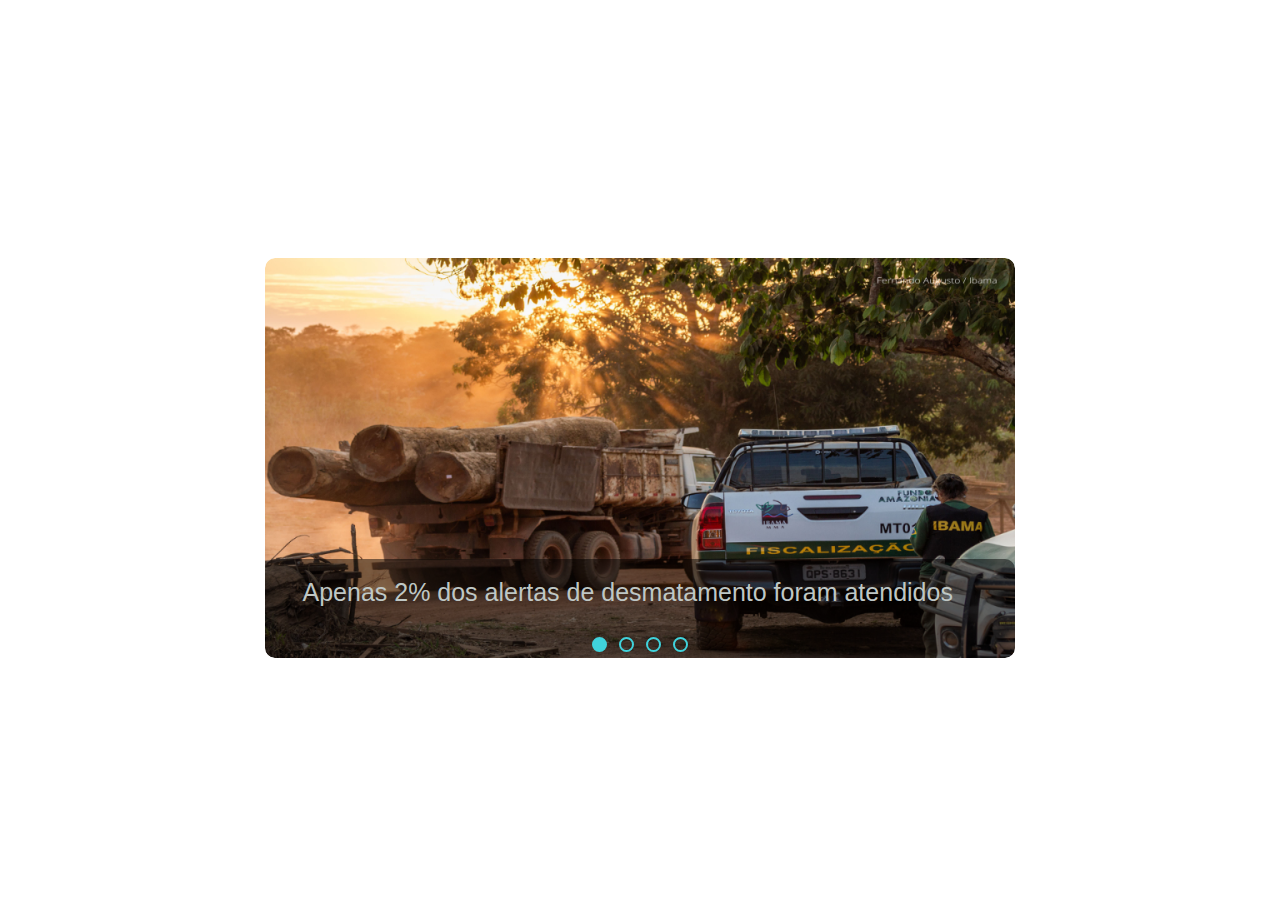
<file: att_13_06_21/slider.html>
<!DOCTYPE html>
<html lang="pt-br">
<head>
    <meta charset="UTF-8">
    <meta name="viewport" content="width=device-width, initial-scale=1, minimum-scale=1, maximum-scale=1">
    <link rel="stylesheet" href="slider.css">
    <title>Slider</title>
</head>
<body>
    <div class="format">
        <div class="img-slider">
            <div class="slide active">
            <img src="imgs1.jpg" alt="">
                <div class="info">
                    <a>Apenas 2% dos alertas de desmatamento foram atendidos</a>
                </div>
            </div>

            <div class="slide">
            <img src="imgs2.jpg" alt="">
                <div class="info">
                    <a>Aborto inseguro é uma grande causa de morte materna</a>
                </div>
            </div>

            <div class="slide">
            <img src="imgs3.jpg" alt="">
                <div class="info">
                    <a>CPI debate holocausto em discussão sobre pandemia</a>
                </div>
            </div>

            <div class="slide">
            <img src="imgs4.jpg" alt="">
                <div class="info">
                    <a>57% da população admitem a pena de morte no Brasil</a>
                </div>
            </div>
        <div class="navigation">
            <div class="btn active"></div>
            <div class="btn"></div>
            <div class="btn"></div>
            <div class="btn"></div>
        </div>
        
        </div>
    </div>
    

    <script type="text/javascript">
    var slides = document.querySelectorAll('.slide');
    var btns = document.querySelectorAll('.btn');
    let currentSlide = 1;
  
    // Javascript for image slider manual navigation
    var manualNav = function(manual){
    slides.forEach((slide) => {
        slide.classList.remove('active');
  
        btns.forEach((btn) => {
        btn.classList.remove('active');
        });
    });
  
    slides[manual].classList.add('active');
    btns[manual].classList.add('active');
    }
  
    btns.forEach((btn, i) => {
    btn.addEventListener("click", () => {
        manualNav(i);
        currentSlide = i;
    });
    });
  
    // Javascript for image slider autoplay navigation
    var repeat = function(activeClass){
    let active = document.getElementsByClassName('active');
    let i = 1;
  
    var repeater = () => {
        setTimeout(function(){
        [...active].forEach((activeSlide) => {
            activeSlide.classList.remove('active');
        });
  
        slides[i].classList.add('active');
        btns[i].classList.add('active');
        i++;
  
        if(slides.length == i){
        i = 0;
        }
        if(i >= slides.length){
        return;
        }
        repeater();
    }, 7000);
    }
    repeater();
    }
    repeat();
    </script>

</body>
</html>
</file>
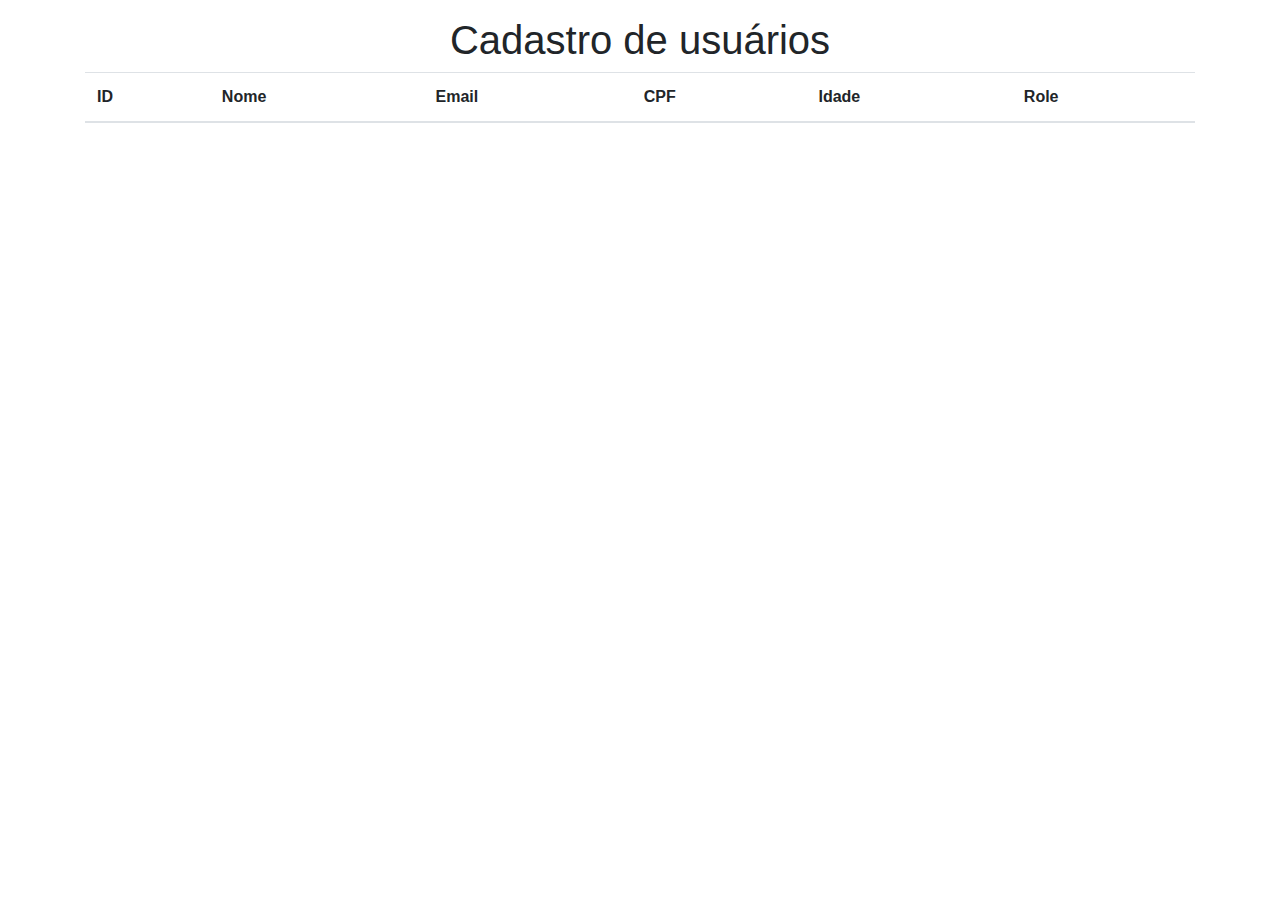
<file: src/listar_pessoas.html>
<!doctype html>
<html lang="pt-br">

<head>
    <meta charset="utf-8">
    <meta name="viewport" content="width=device-width, initial-scale=1, shrink-to-fit=no">
    <link rel="stylesheet" href="https://stackpath.bootstrapcdn.com/bootstrap/4.4.1/css/bootstrap.min.css" integrity="sha384-Vkoo8x4CGsO3+Hhxv8T/Q5PaXtkKtu6ug5TOeNV6gBiFeWPGFN9MuhOf23Q9Ifjh" crossorigin="anonymous">
    <link rel="shortcut icon" type="image/jpg" href="../img/redacione_icon.png">
    <title>Cadastro de usuários</title>
</head>

<body>
    <h1 class="mt-3 text-center">Cadastro de usuários</h1>

    <div class="container">
        <table class="table">
            <thead>
                <tr>
                    <th scope="col">ID</th>
                    <th scope="col">Nome</th>
                    <th scope="col">Email</th>
                    <th scope="col">CPF</th>
                    <th scope="col">Idade</th>
                    <th scope="col">Role</th>
                </tr>
            </thead>
            <tbody id="corpoTabelaPessoas">
            </tbody>
        </table>
    </div>

    <script src="https://code.jquery.com/jquery-3.5.1.min.js" crossorigin="anonymous"></script>
    <script src="https://cdn.jsdelivr.net/npm/popper.js@1.16.0/dist/umd/popper.min.js" integrity="sha384-Q6E9RHvbIyZFJoft+2mJbHaEWldlvI9IOYy5n3zV9zzTtmI3UksdQRVvoxMfooAo" crossorigin="anonymous"></script>
    <script src="https://stackpath.bootstrapcdn.com/bootstrap/4.4.1/js/bootstrap.min.js" integrity="sha384-wfSDF2E50Y2D1uUdj0O3uMBJnjuUD4Ih7YwaYd1iqfktj0Uod8GCExl3Og8ifwB6" crossorigin="anonymous"></script>
    <script src="../js/listar_pessoas.js"></script>
</body>

</html>
</file>
<file: att_13_06_21/slider.css>
.format{
  height: 100vh;
  display: flex;
  justify-content: center;
  align-items: center;
}

.img-slider{
  position: relative;
  width: 750px;
  height: 400px;
  border-radius: 10px;
  overflow: hidden;
}

.img-slider .slide{
  position: absolute;
  width: 100%;
  height: 100%;
  clip-path: inset(0 0 0 100%);
}

.img-slider .slide.active{
  clip-path: inset(0 0 0 0);
  transition: 1s;
}

.img-slider .slide img{
  z-index: 1;
  width: 100%;
  height: 100%;
  border-radius: 10px;
}

.img-slider .slide .info{
  position: absolute;
  background-color: rgba(0, 0, 0, 0.5);
  width: 90%;
  bottom: 0;
  padding-top: 2.5%;
  padding-left: 5%;
  padding-right: 5%;
  border-radius: 10px;
  text-align: justify;
  height: 80px;
}

.img-slider .slide .info a{
  color: #bfc7c5;
  font-size: 25px;
  left: 10%;
  right: 10%;
  bottom: 10%;
  border: 5px;
  cursor: pointer;
  padding: 0;
  font-family: Arial, Helvetica, sans-serif;
}

.img-slider .slide .info a:hover {
  color: #Ebf7f6;
}

.img-slider .navigation{
  z-index: 2;
  position: absolute;
  display: flex;
  bottom: 0;
  left: 50%;
  transform: translateX(-50%);
}

.img-slider .navigation .btn{
  border: 2px solid #40D3DC;
  padding: 1.5px;
  width: 8px;
  height: 8px;
  margin: 6px;
  transition: 1s;
  border-radius: 10px;
  cursor: pointer;
}

.btn:hover {
    background: #40D3DC;
}

.img-slider .navigation .btn.active{
  background: #40D3DC;
}

@media (max-width: 820px){
  .img-slider{
    width: 85%;
    height: 350px;
  }

  .img-slider .slide .info{
    height: 65px;
  }

  .img-slider .slide .info a{
    width: 90%;
    font-size: 19px;
  }

  .img-slider .navigation{
    bottom: 5px;
  }

  .img-slider .navigation .btn{
    width: 6px;
    height: 6px;
    margin: 4px;
  }
}

@media (max-width: 620px){
  .img-slider{
    width: 90%;
    height: 270px;
    position: relative;
    overflow: hidden;
  }

  .img-slider .slide img{
    z-index: 1;
    width: 100%;
    height: 100%;
    border-radius: 10px;
  }

  .img-slider .slide .info{
    height: 65px;
  }

  .img-slider .slide .info a{
    width: 90%;
    font-size: 16px;
  }

  .img-slider .navigation{
    bottom: 3px;
  }

  .img-slider .navigation .btn{
    width: 4px;
    height: 4px;
    margin: 3px;
  }
}

@media (max-width: 420px){
  .img-slider{
    width: 90%;
    height: 180px;
  }

  .img-slider .slide .info{
    height: 50px;
  }

  .img-slider .slide .info a{
    width: 90%;
    font-size: 10px;
  }

  .img-slider .navigation{
    bottom: 2px;
  }
  .img-slider .navigation .btn{
    width: 2px;
    height: 2px;
    margin: 1.5px;
  }
}
</file>
